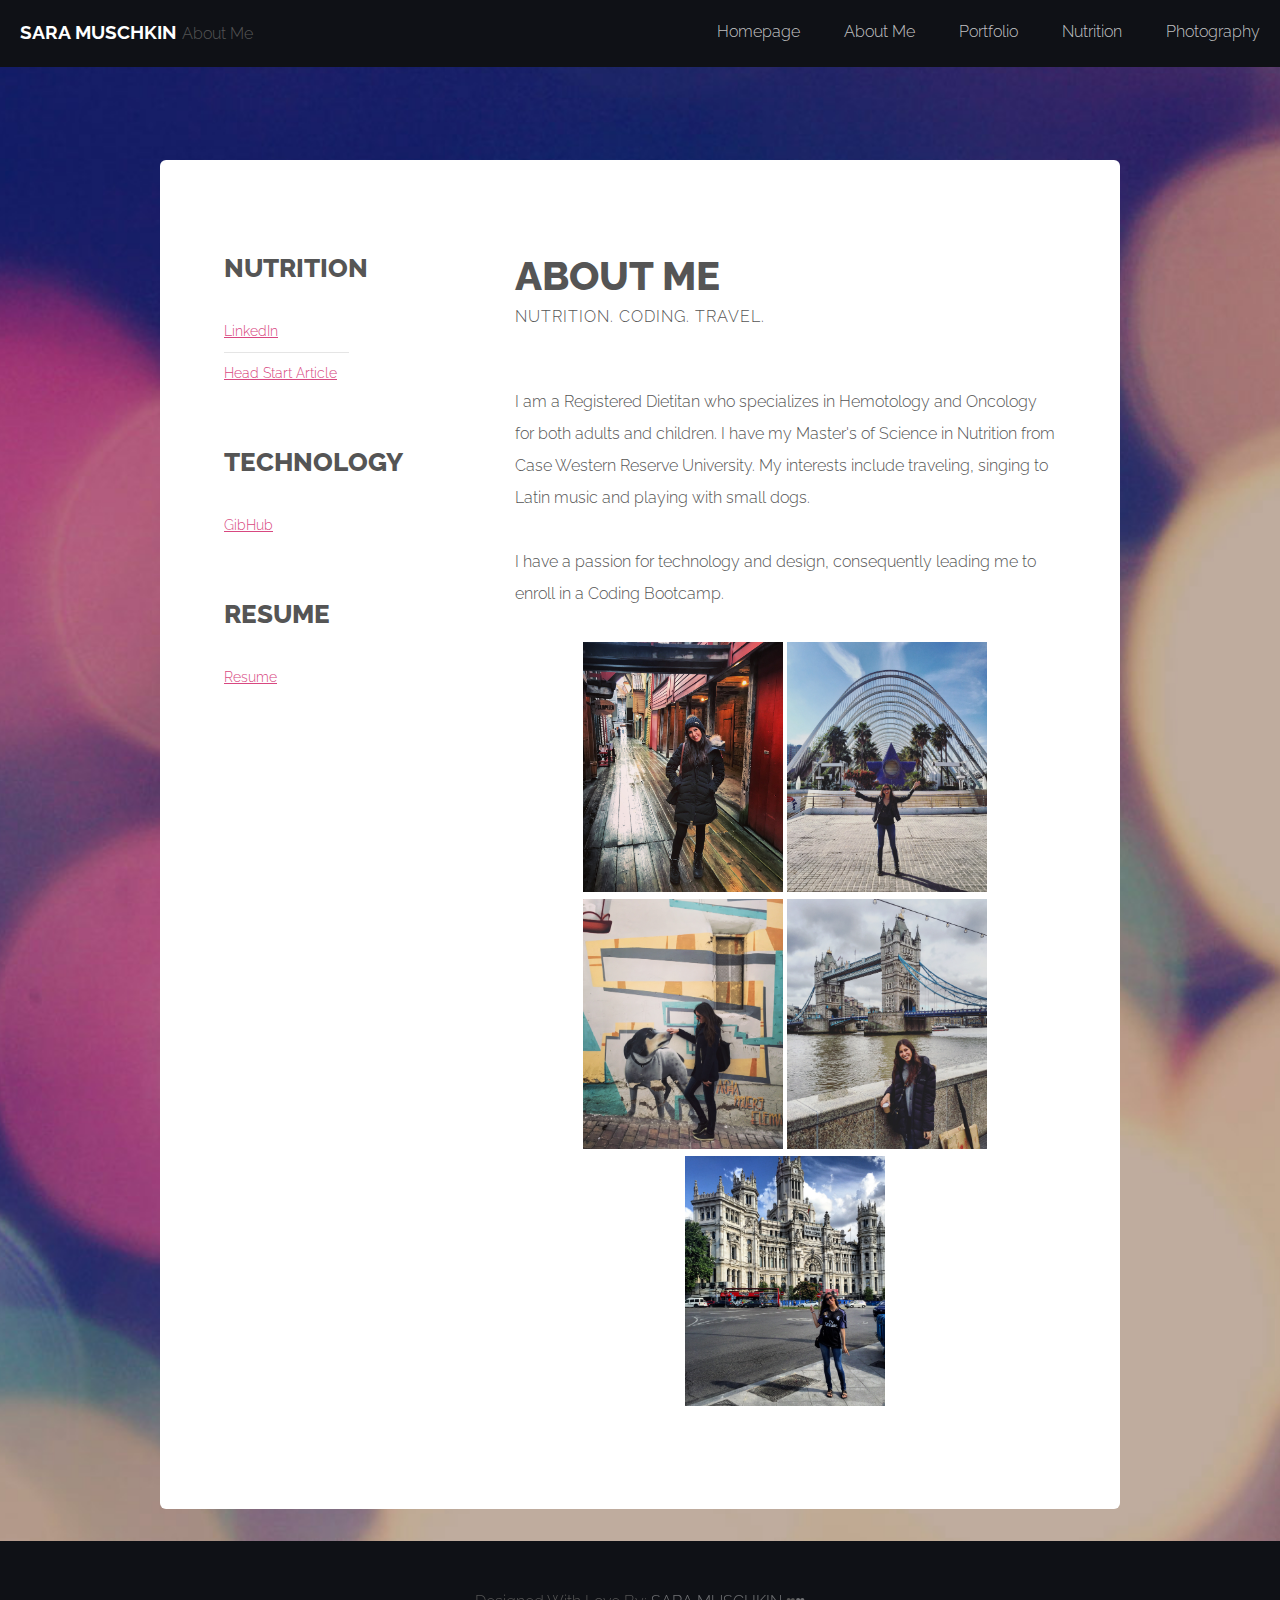
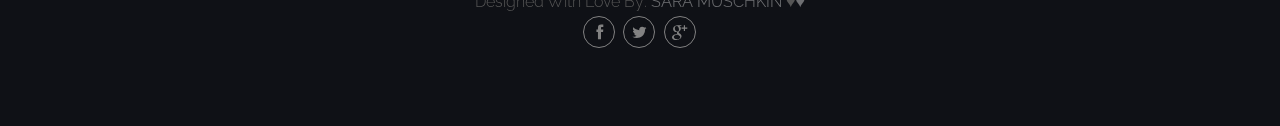
<file: about.html>
<!DOCTYPE HTML>

<html>

<head>
	<title>About Me</title>
	<meta http-equiv="content-type" content="text/html; charset=utf-8" />
	<meta name="description" content="" />
	<meta name="keywords" content="" />
	<link rel="shortcut icon" type="image/png" href="images/favicon.png" />
	<link rel="shortcut icon" type="image/png" href="http://example.com/favicon.png" />
	<!--[if lte IE 8]><script src="css/ie/html5shiv.js"></script><![endif]-->
	<script src="js/jquery.min.js"></script>
	<script src="js/jquery.dropotron.min.js"></script>
	<script src="js/skel.min.js"></script>
	<script src="js/skel-layers.min.js"></script>
	<script src="js/init.js"></script>
	<link href="https://fonts.googleapis.com/css?family=Rock+Salt" rel="stylesheet">
	<noscript>
		<link rel="stylesheet" href="css/skel.css" />
		<link rel="stylesheet" href="css/style.css" />
		<link rel="stylesheet" href="css/style-wide.css" />
	</noscript>
	<!--[if lte IE 8]><link rel="stylesheet" href="css/ie/v8.css" /><![endif]-->
</head>

<body>

	<!-- Wrapper -->
	<div class="wrapper style1">

		<!-- Header -->
		<div id="header" class="skel-panels-fixed">
			<div id="logo">
				<h1><a href="index.html">Sara Muschkin</a></h1>
				<span class="tag">About Me</span>
			</div>
			<nav id="nav">
				<ul>
					<li class="active"><a href="index.html">Homepage</a></li>
					<li><a href="about.html">About Me</a></li>
					<li><a href="portfolio.html">Portfolio</a></li>
					<li><a href="nutrition.html">Nutrition</a></li>
					<li><a href="photography.html">Photography</a></li>
				</ul>
			</nav>
		</div>
		<!-- Header -->

		<!-- Page -->
		<div id="page" class="container">
			<div class="row">

				<!-- Sidebar -->
				<div id="sidebar" class="4u">
					<section>
						<header class="major">
							<h2>Nutrition</h2>
						</header>
						<div class="default">
							<section class="6u">
								<ul class="default">
									<li><a href="https://www.linkedin.com/in/smuschkin/">LinkedIn</a></li>
									<li><a href="http://www.ceogc.org/uh-dietetic-interns-teach-students-about-healthy-habits/">Head Start Article</a></li>
									<!-- <li><a href="#">Integer congue euis</a></li>
												<li><a href="#">Venenatis vulputate</a></li>
												<li><a href="#">Morbi ligula volutpat</a></li> -->
								</ul>
							</section>
							<!-- <section class="6u">
											<ul class="default small">
												<li><a href="#">Donec facilisis tempor</a></li>
												<li><a href="#">Nulla convallis cursus</a></li>
												<li><a href="#">Integer congue euis</a></li>
												<li><a href="#">Venenatis vulputate</a></li>
												<li><a href="#">Morbi ligula volutpat</a></li>
											</ul>
										</section> -->
						</div>
					</section>
					<section>
						<header class="major">
							<h2>Technology</h2>
						</header>
						<ul class="default">
							<li><a href="https://github.com/smuschkin">GibHub</a></li>
							<!-- <li><a href="#">Lorem ipsum consectetuer adipiscing</a></li>
										<li><a href="#">Phasellus nibh pellentesque congue</a></li>
										<li><a href="#">Cras vitae metus aliquam pharetra</a></li>
										<li><a href="#">Maecenas vitae orci feugiat eleifend</a></li>
										<li><a href="#">Phasellus nibh pellentesque congue</a></li>
										<li><a href="#">Cras vitae metus aliquam pharetra</a></li> -->
						</ul>
					</section>
					<header class="major">
						<h2>Resume</h2>
					</header>
					<ul class="default">
						<li><a href="resume.pdf" target="_blank" tabindex="-1">Resume</a></li>
					</ul>
					</section>
				</div>

				<!-- Content -->
				<div id="content" class="8u skel-cell-important">
					<section>
						<header class="major">
							<h2>About Me</h2>
							<span class="byline">Nutrition. Coding. Travel.</span>
						</header>
						<p>I am a Registered Dietitan who specializes in Hemotology and Oncology for both adults and children. I have my Master's
							of Science in Nutrition from Case Western Reserve University. My interests include traveling, singing to Latin music
							and playing with small dogs.</p>
						<p>I have a passion for technology and design, consequently leading me to enroll in a Coding Bootcamp.</p>
					</section>
					<section class="myPhotos">
						<img src="images/bergenpic.jpg" alt="me" height="250px"></a>
						<img src="images/star.jpg" alt="me" height="250px"></a>
						<img src="images/cuenca.jpg" alt="me" height="250px"></a>
						<img src="images/london.jpg" alt="me" height="250px"></a>
						<img src="images/realmadrid.jpg" alt="me" height="250px"></a>
					</section>
				</div>
			</div>
		</div>
		<!-- /Page -->

		<!-- Main -->
		<!-- <div id="main">
			<div class="container">
				<div class="row">

					<-- Content -->
		<!-- <div class="6u">
						<section>
							<ul class="style">
								<li class="fa fa-wrench">
									<h3>Integer ultrices</h3>
									<span>In posuere eleifend odio. Quisque semper augue mattis wisi. Maecenas ligula. Pellentesque viverra vulputate
										enim. Aliquam erat volutpat. Maecenas condimentum enim tincidunt risus accumsan.</span> </li>
								<li class="fa fa-leaf">
									<h3>Aliquam luctus</h3>
									<span>In posuere eleifend odio. Quisque semper augue mattis wisi. Maecenas ligula. Pellentesque viverra vulputate
										enim. Aliquam erat volutpat. Maecenas condimentum enim tincidunt risus accumsan.</span> </li>
							</ul>
						</section>
					</div>
					<div class="6u">
						<section>
							<ul class="style">
								<li class="fa fa-cogs">
									<h3>Integer ultrices</h3>
									<span>In posuere eleifend odio. Quisque semper augue mattis wisi. Maecenas ligula. Pellentesque viverra vulputate
										enim. Aliquam erat volutpat. Maecenas condimentum enim tincidunt risus accumsan.</span> </li>
								<li class="fa fa-road">
									<h3>Aliquam luctus</h3>
									<span>In posuere eleifend odio. Quisque semper augue mattis wisi. Maecenas ligula. Pellentesque viverra vulputate
										enim. Aliquam erat volutpat. Maecenas condimentum enim tincidunt risus accumsan.</span> </li>
							</ul>
						</section>
					</div>
				</div>
			</div>
		</div> -->
		<!-- /Main -->

	</div>

	<!-- /Footer -->

	<!-- Copyright -->
	<div id="copyright">
		<div class="container"> <span class="copyright">Designed With Love By: <a href="http://templated.co">SARA MUSCHKIN </a>
				♥<a href="http://unsplash.com">♥</a>
				<a href="http://unsplash.com/cc0"></a></span>
			<ul class="icons">
				<li><a href="#" class="fa fa-facebook"><span>Facebook</span></a></li>
				<li><a href="#" class="fa fa-twitter"><span>Twitter</span></a></li>
				<li><a href="#" class="fa fa-google-plus"><span>Google+</span></a></li>
			</ul>
		</div>
	</div>

</body>

</html>
</file>
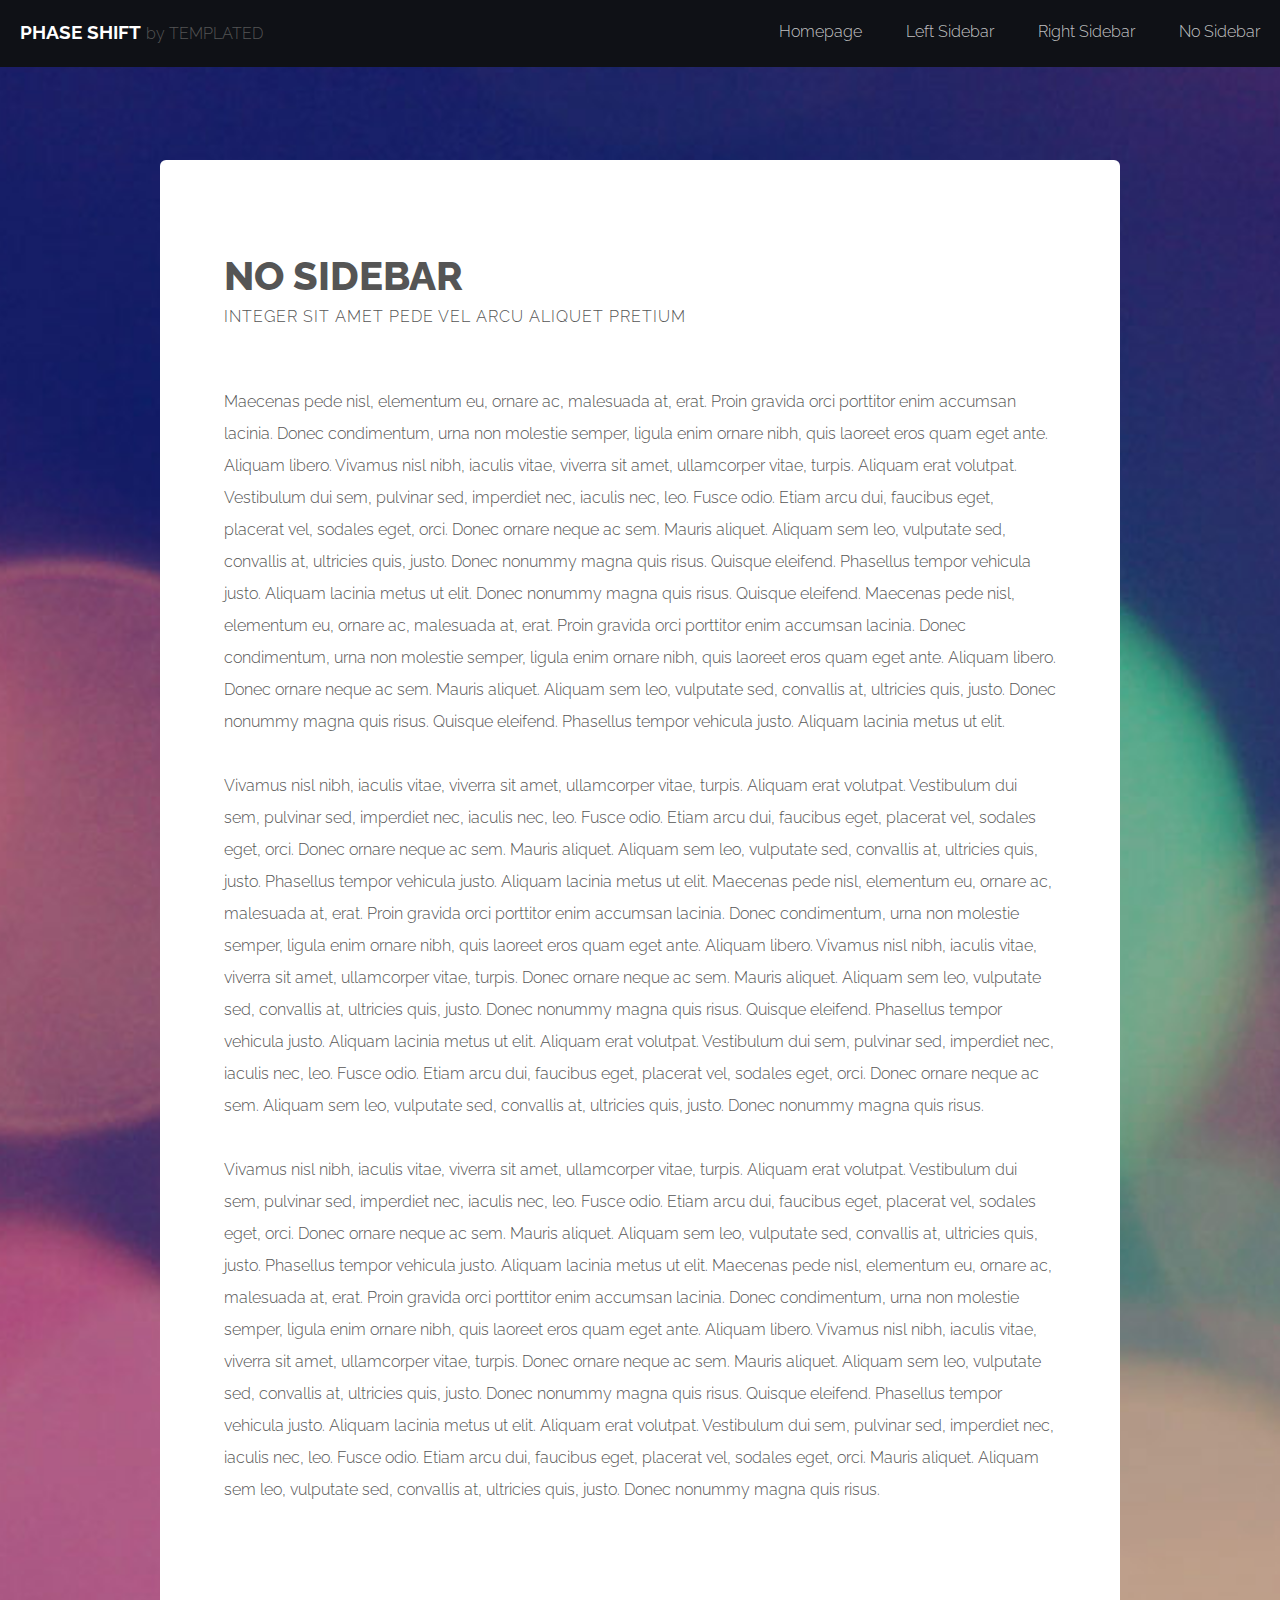
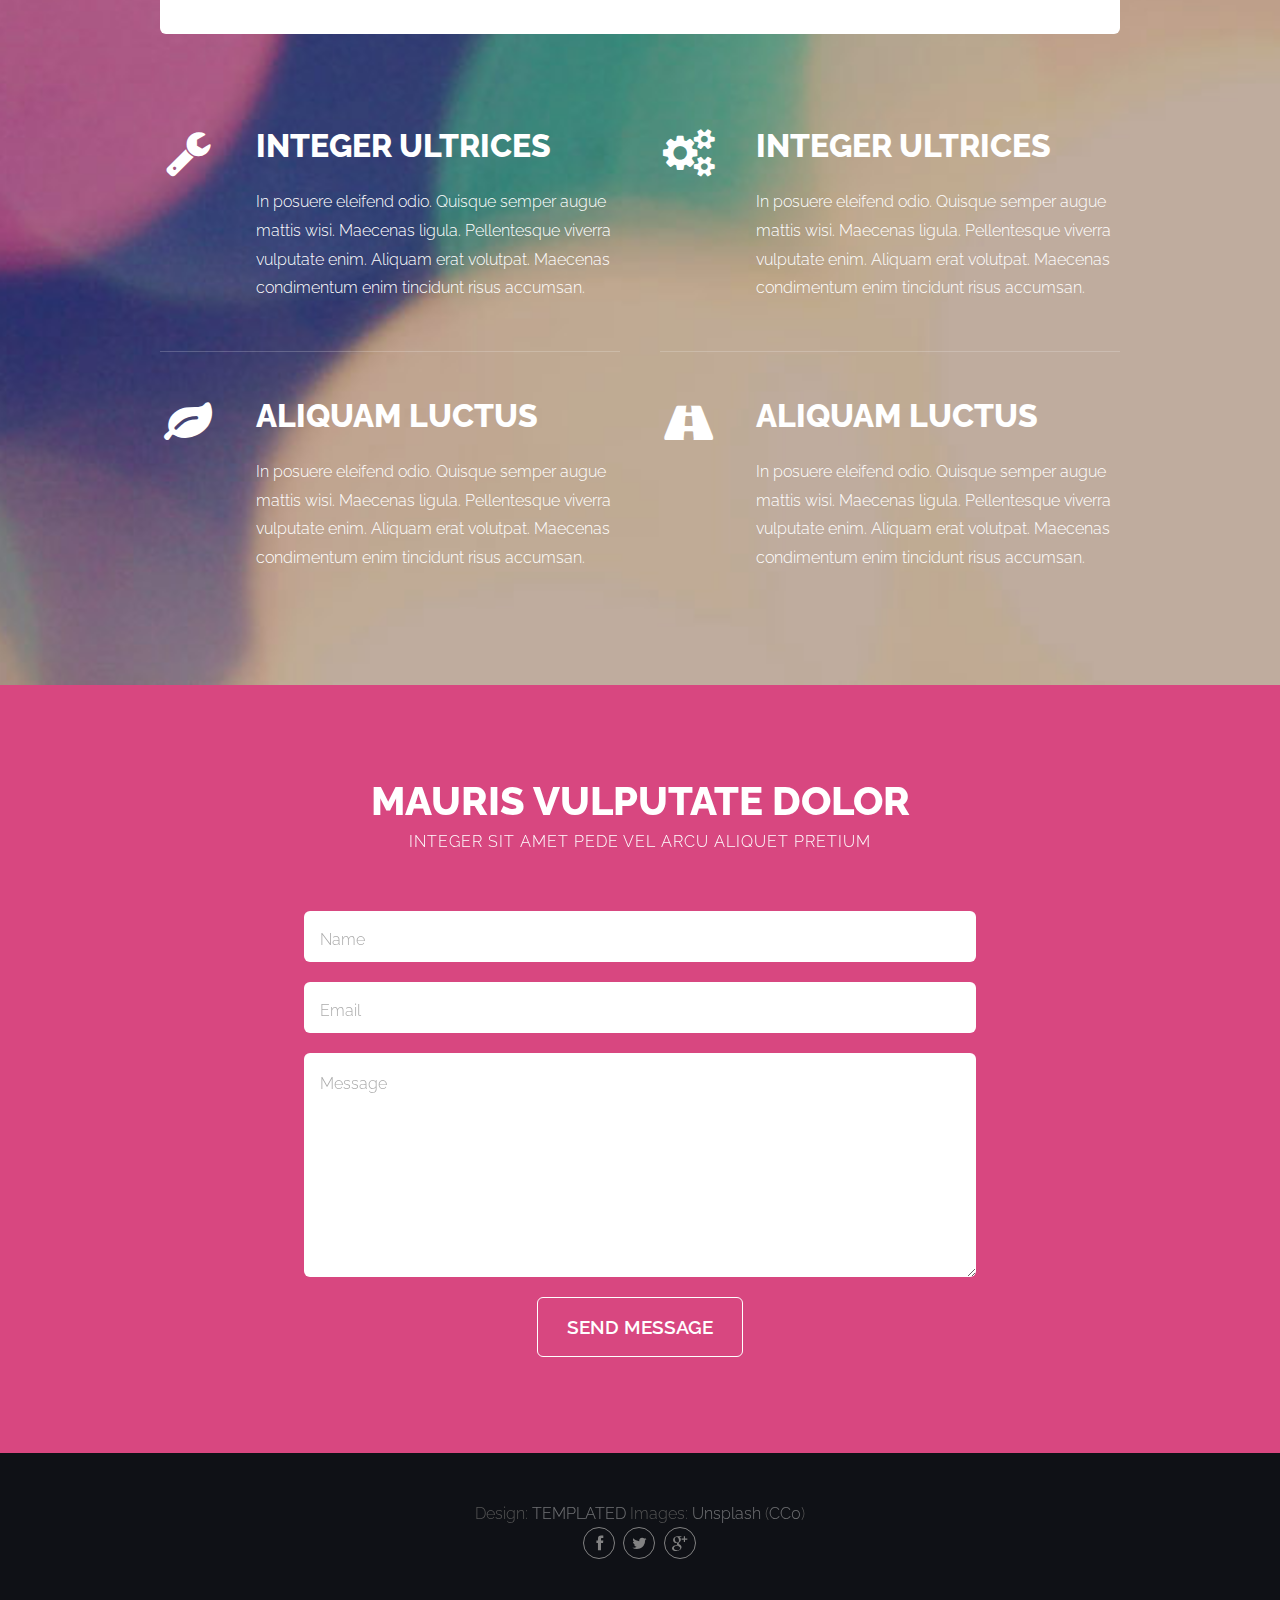
<file: no-sidebar.html>
<!DOCTYPE HTML>
<!--
	Phase Shift by TEMPLATED
	templated.co @templatedco
	Released for free under the Creative Commons Attribution 3.0 license (templated.co/license)
-->
<html>
	<head>
		<title>No Sidebar - Phase Shift by TEMPLATED</title>
		<meta http-equiv="content-type" content="text/html; charset=utf-8" />
		<meta name="description" content="" />
		<meta name="keywords" content="" />
		<!--[if lte IE 8]><script src="css/ie/html5shiv.js"></script><![endif]-->
		<script src="js/jquery.min.js"></script>
		<script src="js/jquery.dropotron.min.js"></script>
		<script src="js/skel.min.js"></script>
		<script src="js/skel-layers.min.js"></script>
		<script src="js/init.js"></script>
		<noscript>
			<link rel="stylesheet" href="css/skel.css" />
			<link rel="stylesheet" href="css/style.css" />
			<link rel="stylesheet" href="css/style-wide.css" />
		</noscript>
		<!--[if lte IE 8]><link rel="stylesheet" href="css/ie/v8.css" /><![endif]-->
	</head>
	<body>

		<!-- Wrapper -->
			<div class="wrapper style1">

				<!-- Header -->
					<div id="header" class="skel-panels-fixed">
						<div id="logo">
							<h1><a href="index.html">Phase Shift</a></h1>
							<span class="tag">by TEMPLATED</span>
						</div>
						<nav id="nav">
							<ul>
								<li class="active"><a href="index.html">Homepage</a></li>
								<li><a href="left-sidebar.html">Left Sidebar</a></li>
								<li><a href="right-sidebar.html">Right Sidebar</a></li>
								<li><a href="no-sidebar.html">No Sidebar</a></li>
							</ul>
						</nav>
					</div>
				<!-- Header -->

				<!-- Page -->
					<div id="page" class="container">
						<section>
							<header class="major">
								<h2>No Sidebar</h2>
								<span class="byline">Integer sit amet pede vel arcu aliquet pretium</span>
							</header>
							<p>Maecenas pede nisl, elementum eu, ornare ac, malesuada at, erat. Proin gravida orci porttitor enim accumsan lacinia. Donec condimentum, urna non molestie semper, ligula enim ornare nibh, quis laoreet eros quam eget ante. Aliquam libero. Vivamus nisl nibh, iaculis vitae, viverra sit amet, ullamcorper vitae, turpis. Aliquam erat volutpat. Vestibulum dui sem, pulvinar sed, imperdiet nec, iaculis nec, leo. Fusce odio. Etiam arcu dui, faucibus eget, placerat vel, sodales eget, orci. Donec ornare neque ac sem. Mauris aliquet. Aliquam sem leo, vulputate sed, convallis at, ultricies quis, justo. Donec nonummy magna quis risus. Quisque eleifend. Phasellus tempor vehicula justo. Aliquam lacinia metus ut elit. Donec nonummy magna quis risus. Quisque eleifend. Maecenas pede nisl, elementum eu, ornare ac, malesuada at, erat. Proin gravida orci porttitor enim accumsan lacinia. Donec condimentum, urna non molestie semper, ligula enim ornare nibh, quis laoreet eros quam eget ante. Aliquam libero. Donec ornare neque ac sem. Mauris aliquet. Aliquam sem leo, vulputate sed, convallis at, ultricies quis, justo. Donec nonummy magna quis risus. Quisque eleifend. Phasellus tempor vehicula justo. Aliquam lacinia metus ut elit.</p>
							<p>Vivamus nisl nibh, iaculis vitae, viverra sit amet, ullamcorper vitae, turpis. Aliquam erat volutpat. Vestibulum dui sem, pulvinar sed, imperdiet nec, iaculis nec, leo. Fusce odio. Etiam arcu dui, faucibus eget, placerat vel, sodales eget, orci. Donec ornare neque ac sem. Mauris aliquet. Aliquam sem leo, vulputate sed, convallis at, ultricies quis, justo. Phasellus tempor vehicula justo. Aliquam lacinia metus ut elit. Maecenas pede nisl, elementum eu, ornare ac, malesuada at, erat. Proin gravida orci porttitor enim accumsan lacinia. Donec condimentum, urna non molestie semper, ligula enim ornare nibh, quis laoreet eros quam eget ante. Aliquam libero. Vivamus nisl nibh, iaculis vitae, viverra sit amet, ullamcorper vitae, turpis. Donec ornare neque ac sem. Mauris aliquet. Aliquam sem leo, vulputate sed, convallis at, ultricies quis, justo. Donec nonummy magna quis risus. Quisque eleifend. Phasellus tempor vehicula justo. Aliquam lacinia metus ut elit. Aliquam erat volutpat. Vestibulum dui sem, pulvinar sed, imperdiet nec, iaculis nec, leo. Fusce odio. Etiam arcu dui, faucibus eget, placerat vel, sodales eget, orci. Donec ornare neque ac sem. Aliquam sem leo, vulputate sed, convallis at, ultricies quis, justo. Donec nonummy magna quis risus.</p>
							<p>Vivamus nisl nibh, iaculis vitae, viverra sit amet, ullamcorper vitae, turpis. Aliquam erat volutpat. Vestibulum dui sem, pulvinar sed, imperdiet nec, iaculis nec, leo. Fusce odio. Etiam arcu dui, faucibus eget, placerat vel, sodales eget, orci. Donec ornare neque ac sem. Mauris aliquet. Aliquam sem leo, vulputate sed, convallis at, ultricies quis, justo. Phasellus tempor vehicula justo. Aliquam lacinia metus ut elit. Maecenas pede nisl, elementum eu, ornare ac, malesuada at, erat. Proin gravida orci porttitor enim accumsan lacinia. Donec condimentum, urna non molestie semper, ligula enim ornare nibh, quis laoreet eros quam eget ante. Aliquam libero. Vivamus nisl nibh, iaculis vitae, viverra sit amet, ullamcorper vitae, turpis. Donec ornare neque ac sem. Mauris aliquet. Aliquam sem leo, vulputate sed, convallis at, ultricies quis, justo. Donec nonummy magna quis risus. Quisque eleifend. Phasellus tempor vehicula justo. Aliquam lacinia metus ut elit. Aliquam erat volutpat. Vestibulum dui sem, pulvinar sed, imperdiet nec, iaculis nec, leo. Fusce odio. Etiam arcu dui, faucibus eget, placerat vel, sodales eget, orci. Mauris aliquet. Aliquam sem leo, vulputate sed, convallis at, ultricies quis, justo. Donec nonummy magna quis risus.</p>
						</section>
					</div>
				<!-- /Page -->

				<!-- Main -->
					<div id="main">
						<div class="container">
							<div class="row"> 
								
								<!-- Content -->
								<div class="6u">
									<section>
										<ul class="style">
											<li class="fa fa-wrench">
												<h3>Integer ultrices</h3>
												<span>In posuere eleifend odio. Quisque semper augue mattis wisi. Maecenas ligula. Pellentesque viverra vulputate enim. Aliquam erat volutpat. Maecenas condimentum enim tincidunt risus accumsan.</span> </li>
											<li class="fa fa-leaf">
												<h3>Aliquam luctus</h3>
												<span>In posuere eleifend odio. Quisque semper augue mattis wisi. Maecenas ligula. Pellentesque viverra vulputate enim. Aliquam erat volutpat. Maecenas condimentum enim tincidunt risus accumsan.</span> </li>
										</ul>
									</section>
								</div>
								<div class="6u">
									<section>
										<ul class="style">
											<li class="fa fa-cogs">
												<h3>Integer ultrices</h3>
												<span>In posuere eleifend odio. Quisque semper augue mattis wisi. Maecenas ligula. Pellentesque viverra vulputate enim. Aliquam erat volutpat. Maecenas condimentum enim tincidunt risus accumsan.</span> </li>
											<li class="fa fa-road">
												<h3>Aliquam luctus</h3>
												<span>In posuere eleifend odio. Quisque semper augue mattis wisi. Maecenas ligula. Pellentesque viverra vulputate enim. Aliquam erat volutpat. Maecenas condimentum enim tincidunt risus accumsan.</span> </li>
										</ul>
									</section>
								</div>
							</div>
						</div>
					</div>
				<!-- /Main --> 

	</div>

	<!-- Footer -->
		<div id="footer" class="wrapper style2">
			<div class="container">
				<section>
					<header class="major">
						<h2>Mauris vulputate dolor</h2>
						<span class="byline">Integer sit amet pede vel arcu aliquet pretium</span>
					</header>
					<form method="post" action="#">
						<div class="row half">
							<div class="12u">
								<input class="text" type="text" name="name" id="name" placeholder="Name" />
							</div>
						</div>
						<div class="row half">
							<div class="12u">
								<input class="text" type="text" name="email" id="email" placeholder="Email" />
							</div>
						</div>
						<div class="row half">
							<div class="12u">
								<textarea name="message" id="message" placeholder="Message"></textarea>
							</div>
						</div>
						<div class="row half">
							<div class="12u">
								<ul class="actions">
									<li>
										<input type="submit" value="Send Message" class="button alt" />
									</li>
								</ul>
							</div>
						</div>
					</form>
				</section>
			</div>
		</div>
	<!-- /Footer -->

	<!-- Copyright -->
		<div id="copyright">
			<div class="container"> <span class="copyright">Design: <a href="http://templated.co">TEMPLATED</a> Images: <a href="http://unsplash.com">Unsplash</a> (<a href="http://unsplash.com/cc0">CC0</a>)</span>
				<ul class="icons">
					<li><a href="#" class="fa fa-facebook"><span>Facebook</span></a></li>
					<li><a href="#" class="fa fa-twitter"><span>Twitter</span></a></li>
					<li><a href="#" class="fa fa-google-plus"><span>Google+</span></a></li>
				</ul>
			</div>
		</div>

	</body>
</html>
</file>
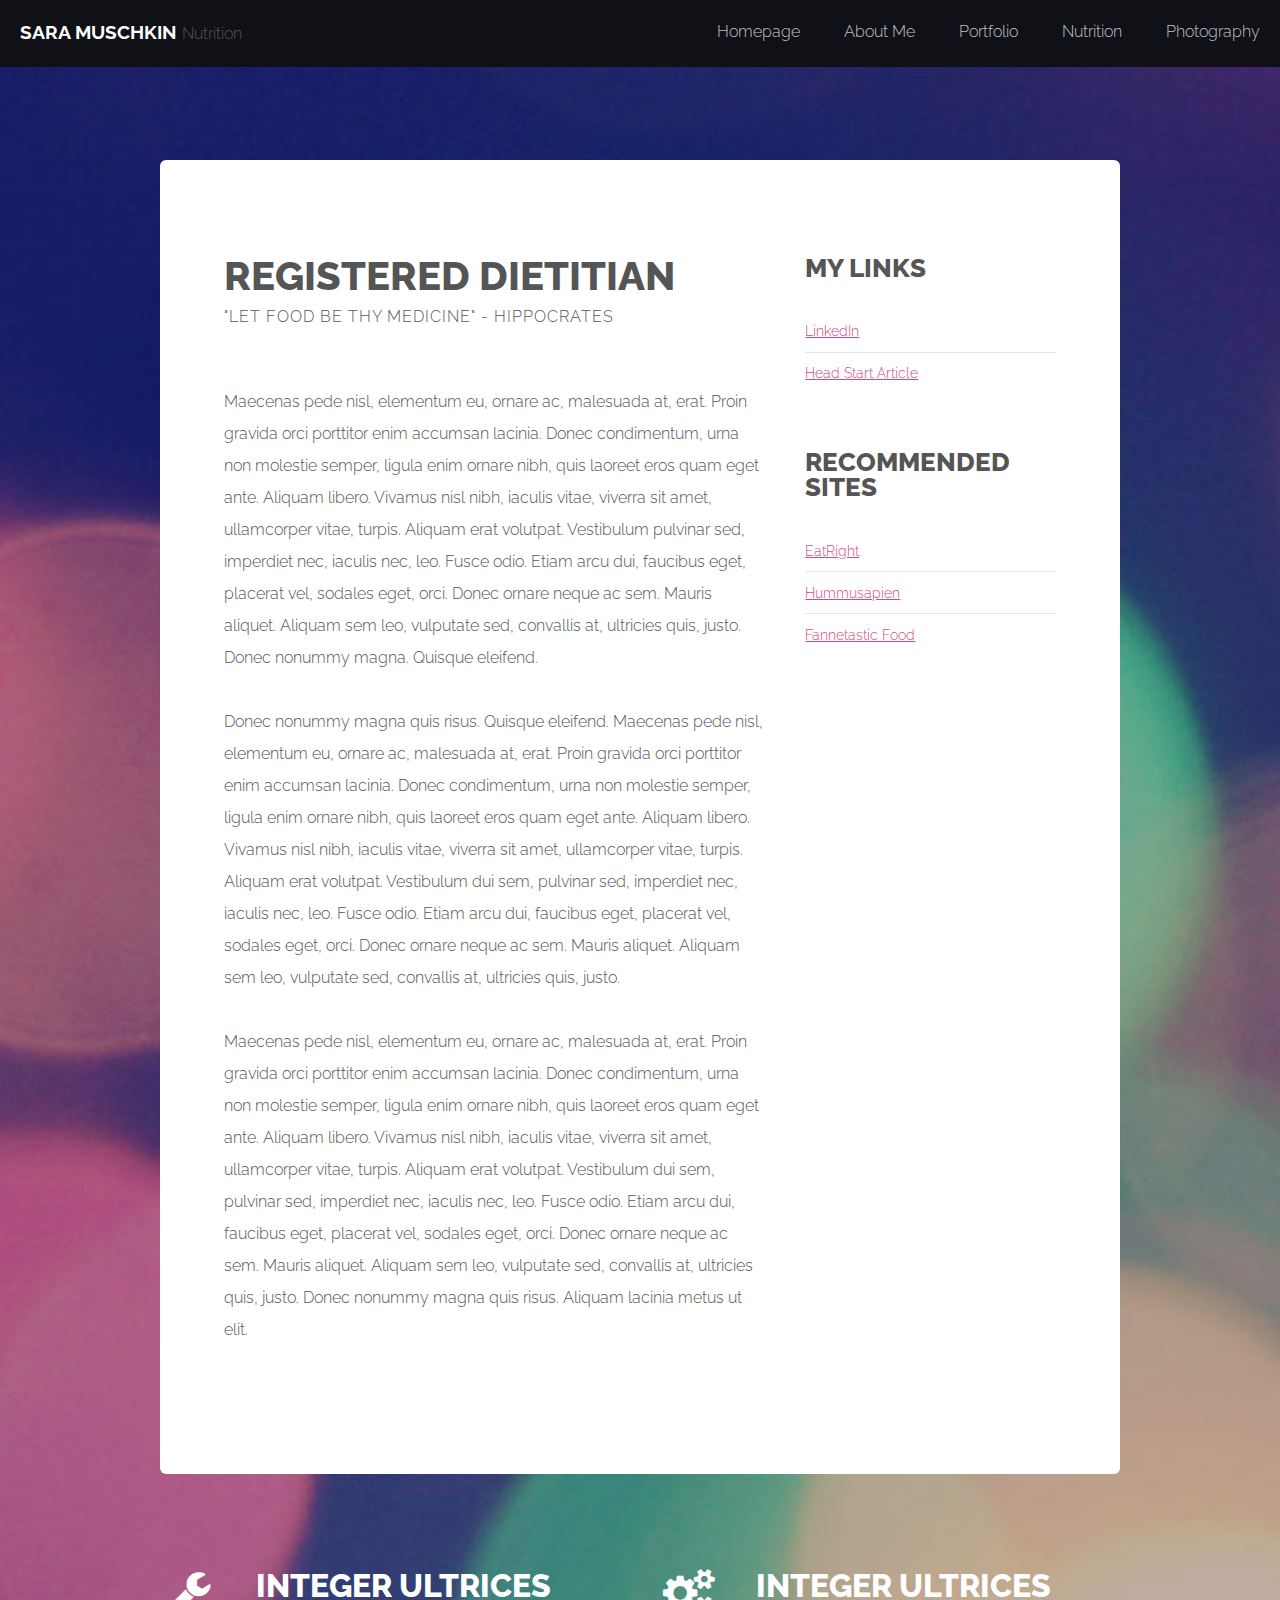
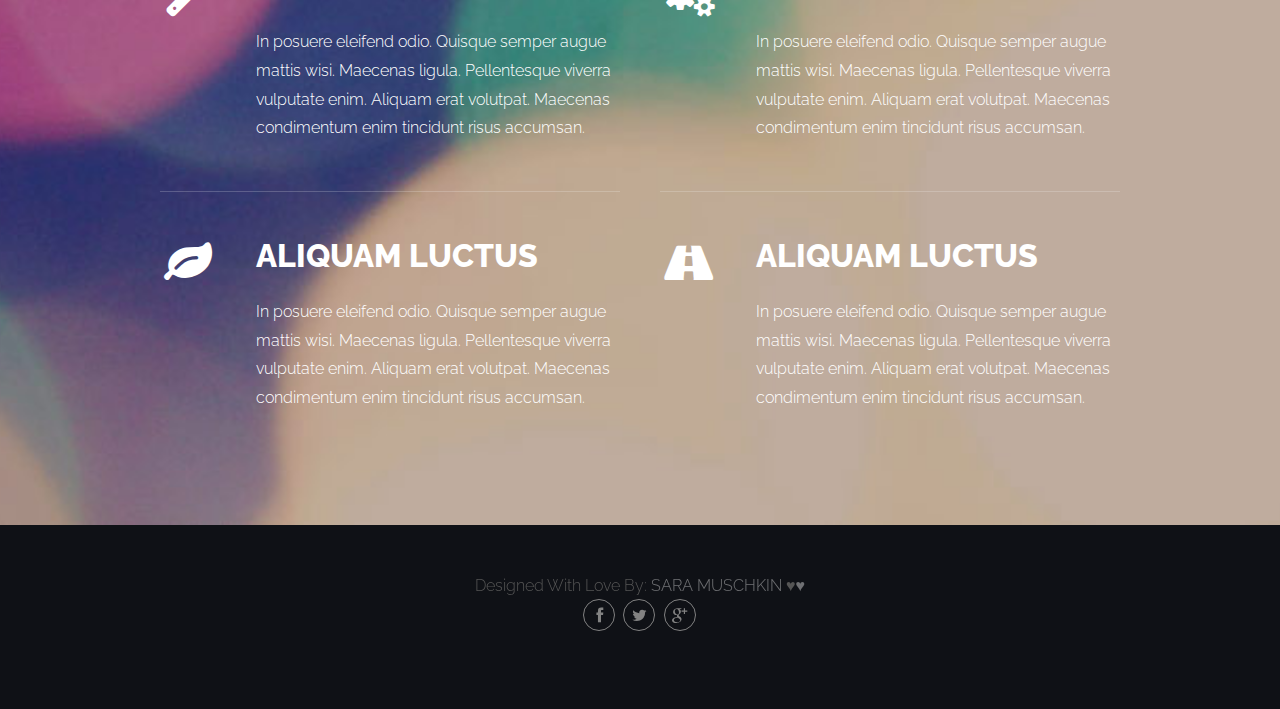
<file: nutrition.html>
<!DOCTYPE HTML>
<!--
	Phase Shift by TEMPLATED
	templated.co @templatedco
	Released for free under the Creative Commons Attribution 3.0 license (templated.co/license)
-->
<html>

<head>
	<title>Nutrition</title>
	<meta http-equiv="content-type" content="text/html; charset=utf-8" />
	<meta name="description" content="" />
	<meta name="keywords" content="" />
	<link rel="shortcut icon" type="image/png" href="images/favicon.png" />
	<link rel="shortcut icon" type="image/png" href="http://example.com/favicon.png" />
	<!--[if lte IE 8]><script src="css/ie/html5shiv.js"></script><![endif]-->
	<script src="js/jquery.min.js"></script>
	<script src="js/jquery.dropotron.min.js"></script>
	<script src="js/skel.min.js"></script>
	<script src="js/skel-layers.min.js"></script>
	<script src="js/init.js"></script>
	<noscript>
		<link rel="stylesheet" href="css/skel.css" />
		<link rel="stylesheet" href="css/style.css" />
		<link rel="stylesheet" href="css/style-wide.css" />
	</noscript>
	<!--[if lte IE 8]><link rel="stylesheet" href="css/ie/v8.css" /><![endif]-->
</head>

<body>

	<!-- Wrapper -->
	<div class="wrapper style1">

		<!-- Header -->
		<div id="header" class="skel-panels-fixed">
			<div id="logo">
				<h1><a href="index.html">Sara Muschkin</a></h1>
				<span class="tag">Nutrition</span>
			</div>
			<nav id="nav">
				<ul>
					<li class="active"><a href="index.html">Homepage</a></li>
					<li><a href="about.html">About Me</a></li>
					<li><a href="portfolio.html">Portfolio</a></li>
					<li><a href="nutrition.html">Nutrition</a></li>
					<li><a href="photography.html">Photography</a></li>
				</ul>
			</nav>
		</div>
		<!-- Header -->

		<!-- Page -->
		<div id="page" class="container">
			<div class="row">

				<!-- Content -->
				<div id="content" class="8u skel-cell-important">
					<section>
						<header class="major">
							<h2>Registered Dietitian</h2>
							<span class="byline">"Let Food Be Thy Medicine" - Hippocrates</span>
						</header>
						<p>Maecenas pede nisl, elementum eu, ornare ac, malesuada at, erat. Proin gravida orci porttitor enim accumsan lacinia.
							Donec condimentum, urna non molestie semper, ligula enim ornare nibh, quis laoreet eros quam eget ante. Aliquam libero.
							Vivamus nisl nibh, iaculis vitae, viverra sit amet, ullamcorper vitae, turpis. Aliquam erat volutpat. Vestibulum pulvinar
							sed, imperdiet nec, iaculis nec, leo. Fusce odio. Etiam arcu dui, faucibus eget, placerat vel, sodales eget, orci.
							Donec ornare neque ac sem. Mauris aliquet. Aliquam sem leo, vulputate sed, convallis at, ultricies quis, justo. Donec
							nonummy magna. Quisque eleifend.</p>
						<p>Donec nonummy magna quis risus. Quisque eleifend. Maecenas pede nisl, elementum eu, ornare ac, malesuada at, erat.
							Proin gravida orci porttitor enim accumsan lacinia. Donec condimentum, urna non molestie semper, ligula enim ornare
							nibh, quis laoreet eros quam eget ante. Aliquam libero. Vivamus nisl nibh, iaculis vitae, viverra sit amet, ullamcorper
							vitae, turpis. Aliquam erat volutpat. Vestibulum dui sem, pulvinar sed, imperdiet nec, iaculis nec, leo. Fusce odio.
							Etiam arcu dui, faucibus eget, placerat vel, sodales eget, orci. Donec ornare neque ac sem. Mauris aliquet. Aliquam
							sem leo, vulputate sed, convallis at, ultricies quis, justo.</p>
						<p>Maecenas pede nisl, elementum eu, ornare ac, malesuada at, erat. Proin gravida orci porttitor enim accumsan lacinia.
							Donec condimentum, urna non molestie semper, ligula enim ornare nibh, quis laoreet eros quam eget ante. Aliquam libero.
							Vivamus nisl nibh, iaculis vitae, viverra sit amet, ullamcorper vitae, turpis. Aliquam erat volutpat. Vestibulum dui
							sem, pulvinar sed, imperdiet nec, iaculis nec, leo. Fusce odio. Etiam arcu dui, faucibus eget, placerat vel, sodales
							eget, orci. Donec ornare neque ac sem. Mauris aliquet. Aliquam sem leo, vulputate sed, convallis at, ultricies quis,
							justo. Donec nonummy magna quis risus. Aliquam lacinia metus ut elit.</p>
					</section>
				</div>

				<!-- Sidebar -->
				<div id="sidebar" class="4u">
					<section>
						<header class="major">
							<h2>My Links</h2>
						</header>
						<div class="default">
							<!-- <section class="6u"> -->
							<ul class="default">
								<li><a href="https://www.linkedin.com/in/smuschkin/">LinkedIn</a></li>
								<li><a href="http://www.ceogc.org/uh-dietetic-interns-teach-students-about-healthy-habits/">Head Start Article</a></li>
								<!-- <li><a href="#">Integer congue euis</a></li>
									<li><a href="#">Venenatis vulputate</a></li>
									<li><a href="#">Morbi ligula volutpat</a></li> -->
							</ul>
							<!-- </section> -->
							<!-- <section class="6u">
								<ul class="default small">
									<li><a href="#">Donec facilisis tempor</a></li>
									<li><a href="#">Nulla convallis cursus</a></li>
									<li><a href="#">Integer congue euis</a></li>
									<li><a href="#">Venenatis vulputate</a></li>
									<li><a href="#">Morbi ligula volutpat</a></li>
								</ul>
							</section> -->
						</div>
					</section>
					<section>
						<header class="major">
							<h2>Recommended Sites</h2>
						</header>
						<ul class="default">
							<li><a href="https://www.eatrightpro.org/">EatRight</a></li>
							<li><a href="https://www.hummusapien.com/">Hummusapien</a></li>
							<li><a href="https://www.fannetasticfood.com/">Fannetastic Food</a></li>
							<!-- <li><a href="#">Cras vitae metus aliquam pharetra</a></li>
							<li><a href="#">Maecenas vitae orci feugiat eleifend</a></li>
							<li><a href="#">Phasellus nibh pellentesque congue</a></li>
							<li><a href="#">Cras vitae metus aliquam pharetra</a></li> -->
						</ul>
					</section>
				</div>

			</div>
		</div>
		<!-- /Page -->

		<!-- Main -->
		<div id="main">
			<div class="container">
				<div class="row">

					<!-- Content -->
					<div class="6u">
						<section>
							<ul class="style">
								<li class="fa fa-wrench">
									<h3>Integer ultrices</h3>
									<span>In posuere eleifend odio. Quisque semper augue mattis wisi. Maecenas ligula. Pellentesque viverra vulputate
										enim. Aliquam erat volutpat. Maecenas condimentum enim tincidunt risus accumsan.</span> </li>
								<li class="fa fa-leaf">
									<h3>Aliquam luctus</h3>
									<span>In posuere eleifend odio. Quisque semper augue mattis wisi. Maecenas ligula. Pellentesque viverra vulputate
										enim. Aliquam erat volutpat. Maecenas condimentum enim tincidunt risus accumsan.</span> </li>
							</ul>
						</section>
					</div>
					<div class="6u">
						<section>
							<ul class="style">
								<li class="fa fa-cogs">
									<h3>Integer ultrices</h3>
									<span>In posuere eleifend odio. Quisque semper augue mattis wisi. Maecenas ligula. Pellentesque viverra vulputate
										enim. Aliquam erat volutpat. Maecenas condimentum enim tincidunt risus accumsan.</span> </li>
								<li class="fa fa-road">
									<h3>Aliquam luctus</h3>
									<span>In posuere eleifend odio. Quisque semper augue mattis wisi. Maecenas ligula. Pellentesque viverra vulputate
										enim. Aliquam erat volutpat. Maecenas condimentum enim tincidunt risus accumsan.</span> </li>
							</ul>
						</section>
					</div>
				</div>
			</div>
		</div>
		<!-- /Main -->

	</div>

	<!-- Footer -->
	<!-- <div id="footer" class="wrapper style2">
		<div class="container">
			<section>
				<header class="major">
					<h2>Mauris vulputate dolor</h2>
					<span class="byline">Integer sit amet pede vel arcu aliquet pretium</span>
				</header>
				<form method="post" action="#">
					<div class="row half">
						<div class="12u">
							<input class="text" type="text" name="name" id="name" placeholder="Name" />
						</div>
					</div>
					<div class="row half">
						<div class="12u">
							<input class="text" type="text" name="email" id="email" placeholder="Email" />
						</div>
					</div>
					<div class="row half">
						<div class="12u">
							<textarea name="message" id="message" placeholder="Message"></textarea>
						</div>
					</div>
					<div class="row half">
						<div class="12u">
							<ul class="actions">
								<li>
									<input type="submit" value="Send Message" class="button alt" />
								</li>
							</ul>
						</div>
					</div>
				</form>
			</section>
		</div>
	</div> -->
	<!-- /Footer -->

	<!-- Copyright -->
	<div id="copyright">
		<div class="container"> <span class="copyright">Designed With Love By: <a href="http://templated.co">SARA MUSCHKIN </a>
				♥<a href="http://unsplash.com">♥</a>
				<a href="http://unsplash.com/cc0"></a></span>
			<ul class="icons">
				<li><a href="#" class="fa fa-facebook"><span>Facebook</span></a></li>
				<li><a href="#" class="fa fa-twitter"><span>Twitter</span></a></li>
				<li><a href="#" class="fa fa-google-plus"><span>Google+</span></a></li>
			</ul>
		</div>
	</div>

</body>

</html>
</file>
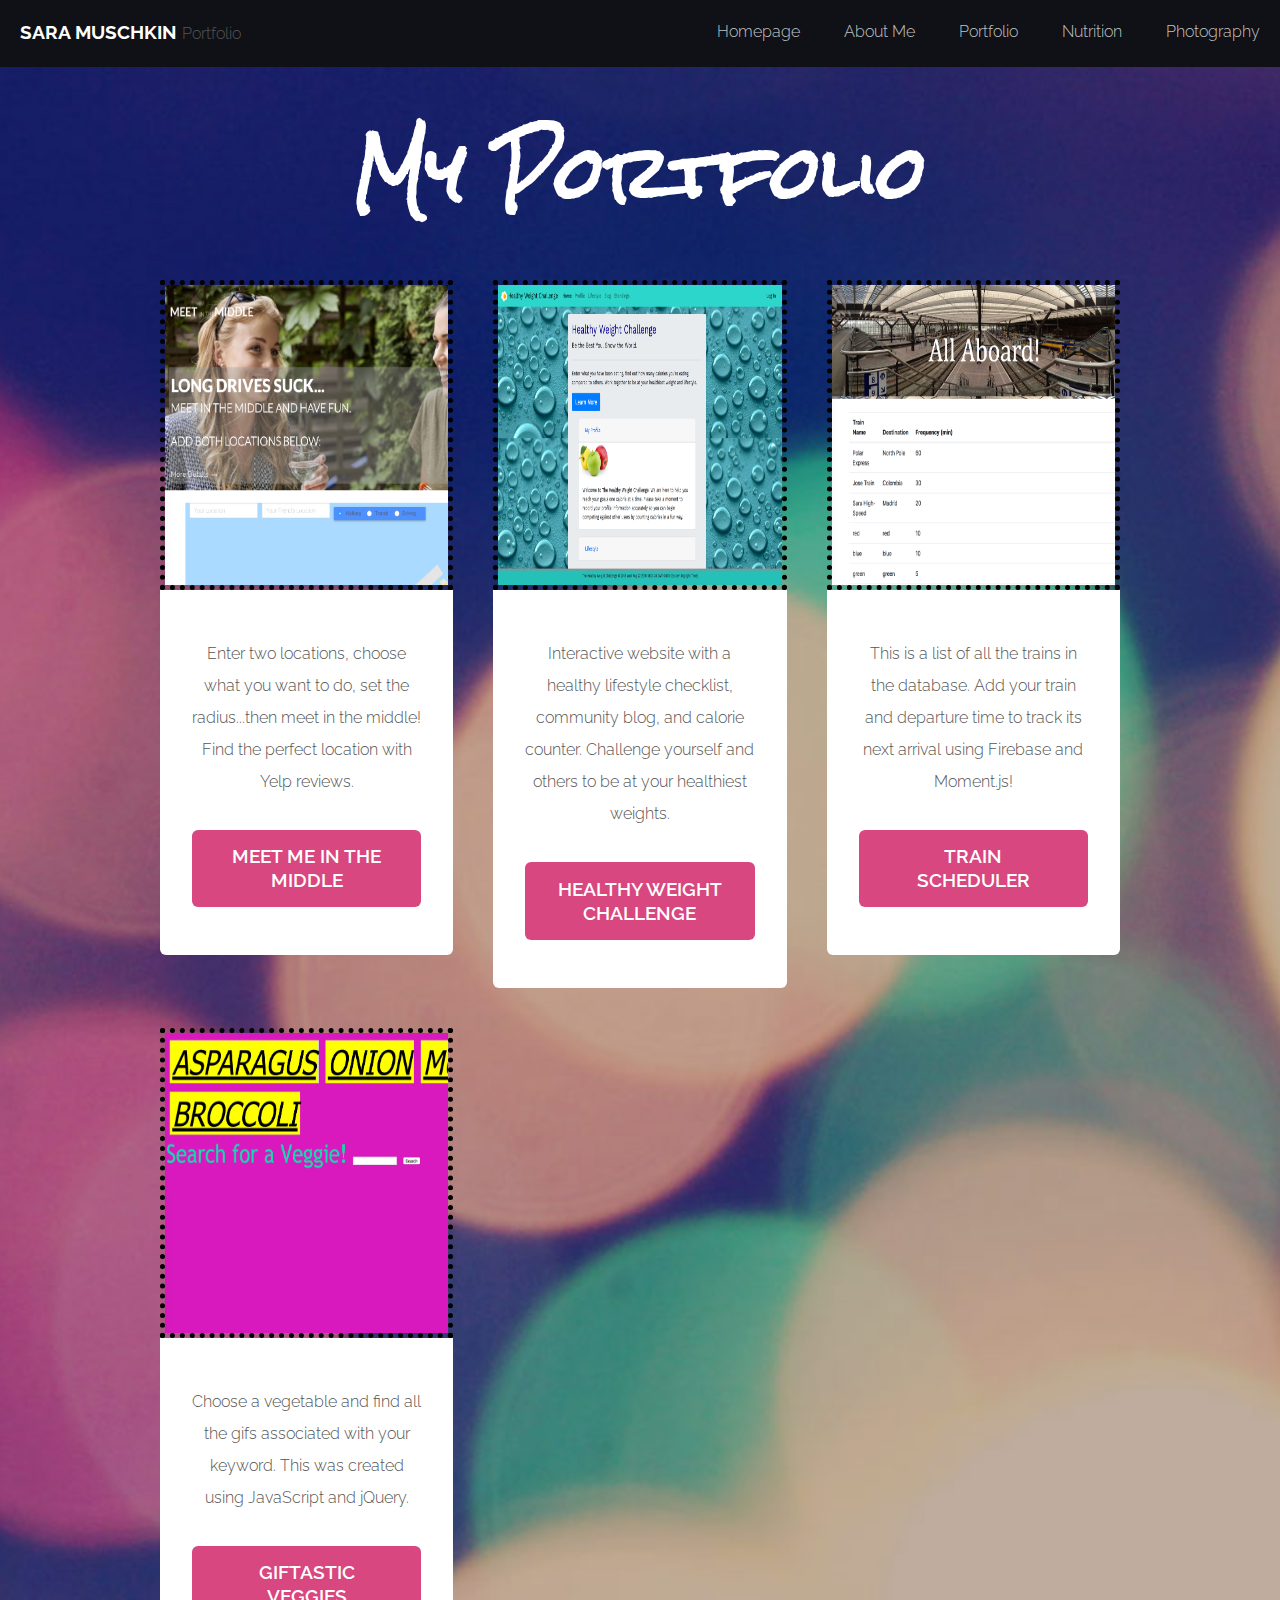
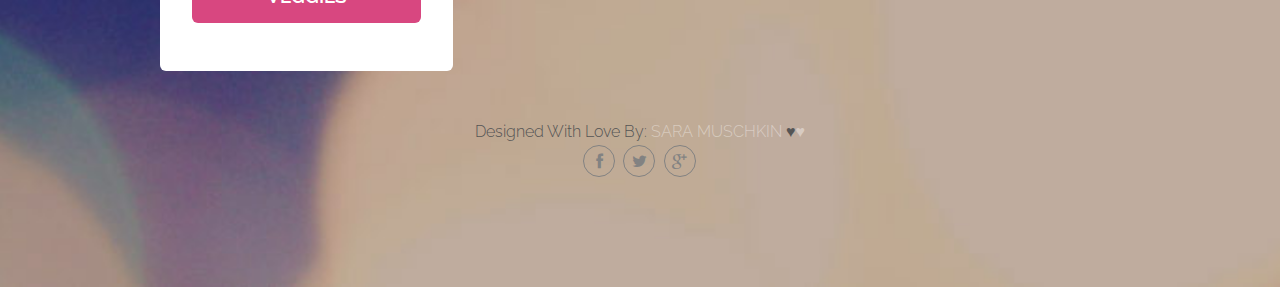
<file: portfolio.html>
<!DOCTYPE HTML>

<html>

<head>
	<title>Portfolio</title>
	<meta http-equiv="content-type" content="text/html; charset=utf-8" />
	<meta name="description" content="" />
	<meta name="keywords" content="" />
	<link rel="shortcut icon" type="image/png" href="images/favicon.png" />
	<link rel="shortcut icon" type="image/png" href="http://example.com/favicon.png" />
	<!--[if lte IE 8]><script src="css/ie/html5shiv.js"></script><![endif]-->
	<script src="js/jquery.min.js"></script>
	<script src="js/jquery.dropotron.min.js"></script>
	<script src="js/skel.min.js"></script>
	<script src="js/skel-layers.min.js"></script>
	<script src="js/init.js"></script>
	<link href="https://fonts.googleapis.com/css?family=Rock+Salt" rel="stylesheet">

	<noscript>
		<link rel="stylesheet" href="css/skel.css" />
		<link rel="stylesheet" href="css/style.css" />
		<link rel="stylesheet" href="css/style-wide.css" />
	</noscript>
	<!--[if lte IE 8]><link rel="stylesheet" href="css/ie/v8.css" /><![endif]-->
</head>

<body>

	<!-- Wrapper -->
	<div class="wrapper style1">

		<!-- Header -->
		<div id="header" class="skel-panels-fixed">
			<div id="logo">
				<h1><a href="index.html">Sara Muschkin</a></h1>
				<span class="tag">Portfolio</span>
			</div>
			<nav id="nav">
				<ul>
					<li class="active"><a href="index.html">Homepage</a></li>
					<li><a href="about.html">About Me</a></li>
					<li><a href="portfolio.html">Portfolio</a></li>
					<li><a href="nutrition.html">Nutrition</a></li>
					<li><a href="photography.html">Photography</a></li>
				</ul>
			</nav>
		</div>

		<!-- Banner -->
		<div id="banner" class="container">
			<section>
				<h1 class="titleText">My Portfolio</h1>
			</section>
		</div>

		<!-- Extra -->
		<div id="extra">
			<div class="container">
				<div class="row no-collapse-1">
					<section class="4u"> <a href="https://davem226.github.io/MeetMeinTheMiddle/" class="image featured"><img src="images/middle.jpg"
							 alt="middle" height="300px"></a>
						<div class="box" height="300px">
							<p>Enter two locations, choose what you want to do, set the radius...then meet in the middle! Find the perfect location
								with Yelp reviews.</p>
							<a href="https://github.com/smuschkin/MeetMe" class="button">Meet Me in the Middle</a> </div>
					</section>
					<section class="4u"> <a href="https://smuschkin.github.io/project2/" class="image featured"><img src="images/project2.png"
							 alt="project2" height="300px"></a>
						<div class="box" height="300px">
							<p>Interactive website with a healthy lifestyle checklist, community blog, and calorie counter. Challenge yourself
								and others to be at your healthiest weights.</p>
							<a href="https://github.com/smuschkin/project2" class="button2">Healthy Weight Challenge</a></div>
					</section>
					<section class="4u"> <a href="https://smuschkin.github.io/TrainScheduler/" class="image featured"><img src="images/train.jpg"
							 alt="train" height="300px"></a>
						<div class="box">
							<p>This is a list of all the trains in the database. Add your train and departure time to track its next arrival using
								Firebase and Moment.js!</p>
							<a href="https://github.com/smuschkin/TrainScheduler" class="button">Train Scheduler</a> </div>
					</section>
				</div>
				<div class="row no-collapse-1">
					<section class="4u"> <a href="https://smuschkin.github.io/Giftastic/" class="image featured"><img src="images/gif.jpg"
							 alt="gif photo" height="300px"></a>
						<div class="box">
							<p>Choose a vegetable and find all the gifs associated with your keyword. This was created using JavaScript and jQuery.</p>
							<a href="https://github.com/smuschkin/Giftastic" class="button">Giftastic Veggies</a> </div>
					</section>
					<!-- <section class="4u"> <a href="#" class="image featured"><img src="images/pic02.jpg" alt=""></a>
						<div class="box">
							<p>Donec leo, vivamus fermentum nibh in augue praesent a lacus at urna congue rutrum wisi maecenas ligula.</p>
							<a href="#" class="button">Read More</a> </div>
					</section>
					<section class="4u"> <a href="#" class="image featured"><img src="images/pic03.jpg" alt=""></a>
						<div class="box">
							<p>Donec leo, vivamus fermentum nibh in augue praesent a lacus at urna congue rutrum wisi maecenas ligula.</p>
							<a href="#" class="button">Read More</a> </div>
					</section>
				</div> -->
				</div>
			</div>

		</div>

		<!-- Copyright -->
		<div id="copyright">
			<div class="container"> <span class="copyright">Designed With Love By: <a href="http://templated.co">SARA MUSCHKIN </a>
					♥<a href="http://unsplash.com">♥</a>
					<a href="http://unsplash.com/cc0"></a></span>
				<ul class="icons">
					<li><a href="#" class="fa fa-facebook"><span>Facebook</span></a></li>
					<li><a href="#" class="fa fa-twitter"><span>Twitter</span></a></li>
					<li><a href="#" class="fa fa-google-plus"><span>Google+</span></a></li>
				</ul>
			</div>
		</div>

</body>

</html>
</file>
<file: css/style-wide.css>
/*
	Phase Shift by TEMPLATED
	templated.co @templatedco
	Released for free under the Creative Commons Attribution 3.0 license (templated.co/license)
*/

/* Basic */

	body, input, select, textarea {
		font-size: 12pt;
		line-height: 1.5em;
	}
</file>
<file: css/ie/v8.css>
/*
	Phase Shift by TEMPLATED
	templated.co @templatedco
	Released for free under the Creative Commons Attribution 3.0 license (templated.co/license)
*/

/* Wrapper */

	.wrapper.style1 {
		-ms-behavior: url("css/ie/backgroundsize.min.htc");
	}
</file>
<file: css/skel.css>
/* Resets (http://meyerweb.com/eric/tools/css/reset/ | v2.0 | 20110126 | License: none (public domain)) */

	html,body,div,span,applet,object,iframe,h1,h2,h3,h4,h5,h6,p,blockquote,pre,a,abbr,acronym,address,big,cite,code,del,dfn,em,img,ins,kbd,q,s,samp,small,strike,strong,sub,sup,tt,var,b,u,i,center,dl,dt,dd,ol,ul,li,fieldset,form,label,legend,table,caption,tbody,tfoot,thead,tr,th,td,article,aside,canvas,details,embed,figure,figcaption,footer,header,hgroup,menu,nav,output,ruby,section,summary,time,mark,audio,video{margin:0;padding:0;border:0;font-size:100%;font:inherit;vertical-align:baseline;}article,aside,details,figcaption,figure,footer,header,hgroup,menu,nav,section{display:block;}body{line-height:1;}ol,ul{list-style:none;}blockquote,q{quotes:none;}blockquote:before,blockquote:after,q:before,q:after{content:'';content:none;}table{border-collapse:collapse;border-spacing:0;}body{-webkit-text-size-adjust:none}

/* Box Model */

	*, *:before, *:after {
		-moz-box-sizing: border-box;
		-webkit-box-sizing: border-box;
		box-sizing: border-box;
	}

/* Container */

	body {
		/* min-width: (containers) */
		min-width: 1200px;
	}

	.container {
		margin-left: auto;
		margin-right: auto;
		
		/* width: (containers) */
		width: 1200px;
	}

	/* Modifiers */
	
		.container.small {
			/* width: (containers) * 0.75; */
			width: 900px;
		}

		.container.big {
			width: 100%;

			/* max-width: (containers) * 1.25; */
			max-width: 1500px;

			/* min-width: (containers); */
			min-width: 1200px;
		}

/* Grid */

	.\31 2u { width: 100% }
	.\31 1u { width: 91.6666666667% }
	.\31 0u { width: 83.3333333333% }
	.\39 u { width: 75% }
	.\38 u { width: 66.6666666667% }
	.\37 u { width: 58.3333333333% }
	.\36 u { width: 50% }
	.\35 u { width: 41.6666666667% }
	.\34 u { width: 33.3333333333% }
	.\33 u { width: 25% }
	.\32 u { width: 16.6666666667% }
	.\31 u { width: 8.3333333333% }
	.\-11u { margin-left: 91.6666666667% }
	.\-10u { margin-left: 83.3333333333% }
	.\-9u { margin-left: 75% }
	.\-8u { margin-left: 66.6666666667% }
	.\-7u { margin-left: 58.3333333333% }
	.\-6u { margin-left: 50% }
	.\-5u { margin-left: 41.6666666667% }
	.\-4u { margin-left: 33.3333333333% }
	.\-3u { margin-left: 25% }
	.\-2u { margin-left: 16.6666666667% }
	.\-1u { margin-left: 8.3333333333% }

	/* Rows */

		.row > * {
			float: left;
		}

		.row:after {
			content: '';
			display: block;
			clear: both;
			height: 0;
		}

		.row:first-child > * {
			padding-top: 0 !important;
		}

		/* Normal */

			.row > * {
				/* padding-left: (gutters) */
				padding-left: 40px;
			}

			.row + .row > * {
				/* padding: (gutters) 0 0 (gutters) */
				padding: 40px 0 0 40px;
			}

			.row {
				/* margin-left: -(gutters) */
				margin-left: -40px;
			}

		/* Flush */

			.row.flush > * {
				padding-left: 0;
			}

			.row + .row.flush > * {
				padding: 0;
			}

			.row.flush {
				margin-left: 0;
			}

		/* Quarter */

			.row.quarter > * {
				/* padding-left: (gutters * 0.25) */
				padding-left: 10px;
			}

			.row + .row.quarter > * {
				/* padding: (gutters * 0.25) 0 0 (gutters * 0.25) */
				padding: 10px 0 0 10px;
			}

			.row.quarter {
				/* margin-left: -(gutters * 0.25) */
				margin-left: -10px;
			}

		/* Half */

			.row.half > * {
				/* padding-left: (gutters * 0.5) */
				padding-left: 20px;
			}

			.row + .row.half > * {
				/* padding: (gutters * 0.5) 0 0 (gutters * 0.5) */
				padding: 20px 0 0 20px;
			}

			.row.half {
				/* margin-left: -(gutters * 0.5) */
				margin-left: -20px;
			}

		/* One and (a) Half */

			.row.oneandhalf > * {
				/* padding-left: (gutters * 1.5) */
				padding-left: 60px;
			}

			.row + .row.oneandhalf > * {
				/* padding: (gutters * 1.5) 0 0 (gutters * 1.5) */
				padding: 60px 0 0 60px;
			}

			.row.oneandhalf {
				/* margin-left: -(gutters * 1.5) */
				margin-left: -60px;
			}

		/* Double */

			.row.double > * {
				/* padding-left: (gutters * 2) */
				padding-left: 80px;
			}

			.row + .row.double > * {
				/* padding: (gutters * 2) 0 0 (gutters * 2) */
				padding: 80px 0 0 80px;
			}

			.row.double {
				/* margin-left: -(gutters * 2) */
				margin-left: -80px;
			}
</file>
<file: css/style.css>
@import url("font-awesome.min.css");
@import url("http://fonts.googleapis.com/css?family=Raleway:100,200,300,500,600,700,800,900");

/*
	Phase Shift by TEMPLATED
	templated.co @templatedco
	Released for free under the Creative Commons Attribution 3.0 license (templated.co/license)
*/

/* Basic */

	body {
		background: #0f1116;
	}

	body, span, input, select, textarea {
		color: #555555;
		font-family: 'Raleway', sans-serif;
		font-size: 12pt;
		font-weight: 300;
		line-height: 1.65em;
	}

	a {
		color: #d84780;
		text-decoration: underline;
	}

	strong, b {
		font-weight: 700;
	}

	em, i {
		font-style: italic;
	}

	p, ul, ol, dl, table, blockquote {
		margin: 0 0 2em 0;
	}

	p {
		line-height: 2em;
	}

	h1, h2, h3, h4, h5, h6 {
		margin: 0;
		padding: 0;
		color: inherit;
		font-family: 'Raleway', sans-serif;
		font-weight: 700;
	}

		h1 a, h2 a, h3 a, h4 a, h5 a, h6 a {
			color: inherit;
			text-decoration: none;
		}

	h2 {
		font-size: 1.5em;
	}

	h3 {
		font-size: 1.25em;
	}

	sub {
		font-size: 0.8em;
		position: relative;
		top: 0.5em;
	}

	sup {
		font-size: 0.8em;
		position: relative;
		top: -0.5em;
	}

	hr {
		border-top: solid 1px #888888;
		border: 0;
		margin-bottom: 1.5em;
	}

	blockquote {
		border-left: solid 0.5em #888888;
		font-style: italic;
		padding: 1em 0 1em 2em;
	}

	section.special, article.special {
		text-align: center;
	}

	header.major {
		padding-bottom: 3em;
		text-transform: uppercase;
	}

		header.major h2 {
			margin: 0;
			padding: 0;
			line-height: 1em;
			font-weight: 800;
			font-size: 2.8em;
		}

		header.major .byline {
			display: block;
			margin: 0.50em 0 0 0;
			padding: 0 0 0.5em 0;
			letter-spacing: 1px;
			font-size: 1.3em;
			font-weight: 300;
		}

	footer > :last-child {
		margin-bottom: 0;
	}

	footer.major {
		padding-top: 3em;
	}

/* Form */

	form {
		width: 70%;
		margin: 0em auto;
	}

	input[type="text"],
	input[type="password"],
	input[type="email"],
	textarea {
		-moz-appearance: none;
		-webkit-appearance: none;
		-o-appearance: none;
		-ms-appearance: none;
		appearance: none;
		background: white;
		color: #555555;
		border: none;
		display: block;
		outline: 0;
		padding: 1em 1em;
		text-decoration: none;
		width: 100%;
		border-radius: 6px;
	}

		input[type="text"]:focus,
		input[type="password"]:focus,
		input[type="email"]:focus,
		textarea:focus {
			border-color: #d84780;
		}

	textarea {
		min-height: 14em;
	}

	input[type="text"],
	input[type="password"],
	input[type="email"] {
		line-height: 1em;
	}

	::-webkit-input-placeholder {
		color: inherit;
		opacity: 0.5;
		position: relative;
		top: 3px;
	}

	:-moz-placeholder {
		color: inherit;
		opacity: 0.5;
	}

	::-moz-placeholder {
		color: inherit;
		opacity: 0.5;
	}

	:-ms-input-placeholder {
		color: inherit;
		opacity: 0.5;
	}

	.formerize-placeholder {
		color: rgba(85, 85, 85, 0.5) !important;
	}

/* Image */

	.image {
		border: 0;
		position: relative;
	}

		.image.fit {
			display: block;
		}

			.image.fit img {
				display: block;
				width: 100%;
			}

		.image.feature {
			display: block;
			margin: 0 0 2em 0;

		}

			.image.feature img {
				display: block;
				width: 100%;
			}

		.image.featured {
			position: static;
			display: block;
			margin: 0;
			border: dotted black 5px;
		}

			.image.featured img {
				display: block;
				width: 100%;
			}

/* Icon */

	.icon {
		position: relative;
	}

		.icon:before {
			content: "";
			-moz-osx-font-smoothing: grayscale;
			-webkit-font-smoothing: antialiased;
			font-family: FontAwesome;
			font-style: normal;
			font-weight: normal;
			text-transform: none !important;
		}

		.icon > .label {
			display: none;
		}

/* Lists */

	ol.default {
		list-style: decimal;
		padding-left: 1.25em;
	}

		ol.default li {
			padding-left: 0.25em;
		}

	ul.default {
		margin: 0em 0em 2em 0em;
		padding: 0em 0em 1.5em 0em;
		list-style: none;
	}

		ul.default li {
			padding: 0.60em 0em;
			font-size: 0.90em;
			border-top: 1px solid;
			border-color: rgba(0, 0, 0, 0.1);
		}

		ul.default li:first-child {
			border-top: none;
		}

	ul.icons {
		cursor: default;
		text-align: center;
	}

		ul.icons li {
			display: inline-block;
			padding: 0em 0.20em;
		}

			ul.icons li:first-child {
				padding-left: 0;
			}

			ul.icons li span {
				display: none;
			}

			ul.icons li a {
				display: inline-block;
				color: #828282;
				width: 30px;
				height: 30px;
				text-align: center;
			}

				ul.icons li a:before {
					display: inline-block;
					border: 1px solid #828282;
					width: 2em;
					height: 2em;
					line-height: 2em;
					font-size: 1em;
					color: #828282;
					border-radius: 100%;
					text-align: center;
				}

	ul.actions {
		cursor: default;
	}

		ul.actions:last-child {
			margin-bottom: 0;
		}

		ul.actions li {
			display: inline-block;
			padding: 0 0 0 1.5em;
		}

			ul.actions li:first-child {
				padding: 0;
			}

		ul.actions.vertical li {
			display: block;
			padding: 1.5em 0 0 0;
		}

			ul.actions.vertical li:first-child {
				padding: 0;
			}

	ul.style {
		padding-top: 3em;
	}

		ul.style li {
			position: relative;
			padding: 3em 0em 3em 6em;
			border-top: solid 1px rgba(255, 255, 255, 0.2);
		}

		ul.style > :first-child {
			border-top: none;
		}

		ul.style li:before {
			position: absolute;
			left: 0;
			top: 1em;
			display: block;
			background: none;
			color: #FFF;
			width: 56px;
			height: 56px;
			text-align: center;
			font-size: 3em;
			border-radius: 6px;
		}

		ul.style h3 {
			margin-bottom: 0.80em;
			text-transform: uppercase;
			font-weight: 800;
			font-size: 2em;
			color: #FFF;
		}

		ul.style span {
			line-height: 180%;
			color: #FFF;
		}

/* Tables */

	table {
		width: 100%;
	}

		table.default {
			width: 100%;
		}

			table.default tbody tr {
				border-bottom: solid 1px #888888;
			}

			table.default td {
				padding: 0.5em 1em 0.5em 1em;
			}

			table.default th {
				font-weight: 700;
				padding: 0.5em 1em 0.5em 1em;
				text-align: left;
			}

			table.default thead {
				background: #555555;
				color: #fff;
			}

/* Button */

	input[type="submit"],
	input[type="reset"],
	input[type="button"],
	.button {
		-moz-appearance: none;
		-webkit-appearance: none;
		-o-appearance: none;
		-ms-appearance: none;
		appearance: none;
		-moz-transition: background-color 0.35s ease-in-out;
		-webkit-transition: background-color 0.35s ease-in-out;
		-o-transition: background-color 0.35s ease-in-out;
		-ms-transition: background-color 0.35s ease-in-out;
		transition: background-color 0.35s ease-in-out;
		background: #d84780;
		border-radius: 6px;
		border: 0;
		color: white;
		cursor: pointer;
		display: inline-block;
		padding: 0.75em 1.5em;
		text-align: center;
		text-decoration: none;
		text-transform: uppercase;
		display: inline-block;
		font-size: 1.2em;
		font-weight: 600;
		color: #FFF !important;
	}

	.button2 {
		-moz-appearance: none;
		-webkit-appearance: none;
		-o-appearance: none;
		-ms-appearance: none;
		appearance: none;
		-moz-transition: background-color 0.35s ease-in-out;
		-webkit-transition: background-color 0.35s ease-in-out;
		-o-transition: background-color 0.35s ease-in-out;
		-ms-transition: background-color 0.35s ease-in-out;
		transition: background-color 0.35s ease-in-out;
		background: #d84780;
		border-radius: 6px;
		border: 0;
		color: white;
		cursor: pointer;
		display: inline-block;
		padding: 15px 10px 15px 10px;
		text-align: center;
		text-decoration: none;
		text-transform: uppercase;
		display: inline-block;
		font-size: 1.2em;
		font-weight: 600;
		color: #FFF !important;
	}


		input[type="submit"]:hover,
		input[type="reset"]:hover,
		input[type="button"]:hover,
		.button:hover {
			background: #e1719d;
		}

		input[type="submit"].alt,
		input[type="reset"].alt,
		input[type="button"].alt,
		.button.alt {
			border: 1px solid #FFF;
			color: #0f1116;
		}

		input[type="submit"].fit,
		input[type="reset"].fit,
		input[type="button"].fit,
		.button.fit {
			width: 100%;
		}

		input[type="submit"].small,
		input[type="reset"].small,
		input[type="button"].small,
		.button.small {
			font-size: 0.8em;
		}

		input[type="submit"].medium,
		input[type="reset"].medium,
		input[type="button"].medium,
		.button.medium {
			padding: 0.80em 2em;
			font-size: 1.6em;
		}

/* Wrapper */

	.wrapper.style1 {
		padding-top: 10em;
		padding-bottom: 2em;
		background: url(../images/bg.jpg) no-repeat center top;
		background-size: cover;
		background-attachment: fixed;
		-webkit-backface-visibility: hidden;
		-webkit-transform: translateZ(0);
	}

	.wrapper.style2 {
		padding: 6em 0;
		background: #d84780;
		color: white;
	}

/* Header */

	#header {
		position: fixed;
		top: 0;
		left: 0;
		width: 100%;
		background: #0F1116;
		color: #fff;
		padding: 1.25em 1.25em 1.25em 1.25em;
		z-index: 100;
	}

/* Logo */

	#logo {
		font-size: 1.2em;
		cursor: default;
	}

	#logo h1 {
		display: inline-block;
		text-transform: uppercase;
	}

/* Navigation */

	#nav {
		position: absolute;
		right: 0;
		top: 0;
		cursor: default;
	}

	#nav ul li {
		display: inline-block;
		padding: 1.25em 1.25em;
	}

	#nav ul li a {
		-moz-transition: color 0.35s ease-in-out;
		-webkit-transition: color 0.35s ease-in-out;
		-o-transition: color 0.35s ease-in-out;
		-ms-transition: color 0.35s ease-in-out;
		transition: color 0.35s ease-in-out;
		display: inline-block;
		color: #ddd;
		color: rgba(255, 255, 255, 0.75);
		text-decoration: none;
	}

	#nav ul li a:hover {
		color: #fff;
	}

/* Banner */

	#banner {
		text-align: center;
		color: #fff;
		padding: 0em 4em;
		margin-bottom: 6em;
	}

		#banner p {
			font-size: 1.75em;
			line-height: 1.75em;
		}

	#banner strong,
	#banner a {
		color: inherit;
	}

/* Main */

/* Footer */

	#footer {
		text-align: center;
	}

		#footer .major h2,
		#footer .major .byline {
			color: #FFF !important;
		}

/* Page */

	#page {
		position: relative;
		background: #FFF;
		padding: 6em 4em 6em 4em;
		border-radius: 6px;
	}

/* Sidebar */

	#sidebar .major {
		padding-bottom: 2em;
	}

		#sidebar .major h2 {
			font-size: 1.8em;
		}

/* Copyright */

	#copyright {
		color: #ddd;
		color: rgba(255, 255, 255, 0.2) !important;
		text-align: center;
		display: block;
		padding: 3em 0em;
	}

		#copyright a {
			text-decoration: none;
			color: #ddd;
			color: rgba(255, 255, 255, 0.4) !important;
		}

/* Box */

	.box {
		padding: 3em 2em;
		background: #FFF;
		text-align: center;
		border-radius: 0px 0px 6px 6px;
	}

	.titleText {
		font-size: 70px;
		font-family: 'Rock Salt', cursive;

	}

	#mainImage {
		text-align: center;
		border: solid;
		margin: 30px;
	}

	.myPhotos {
		text-align: center;

	}
</file>
